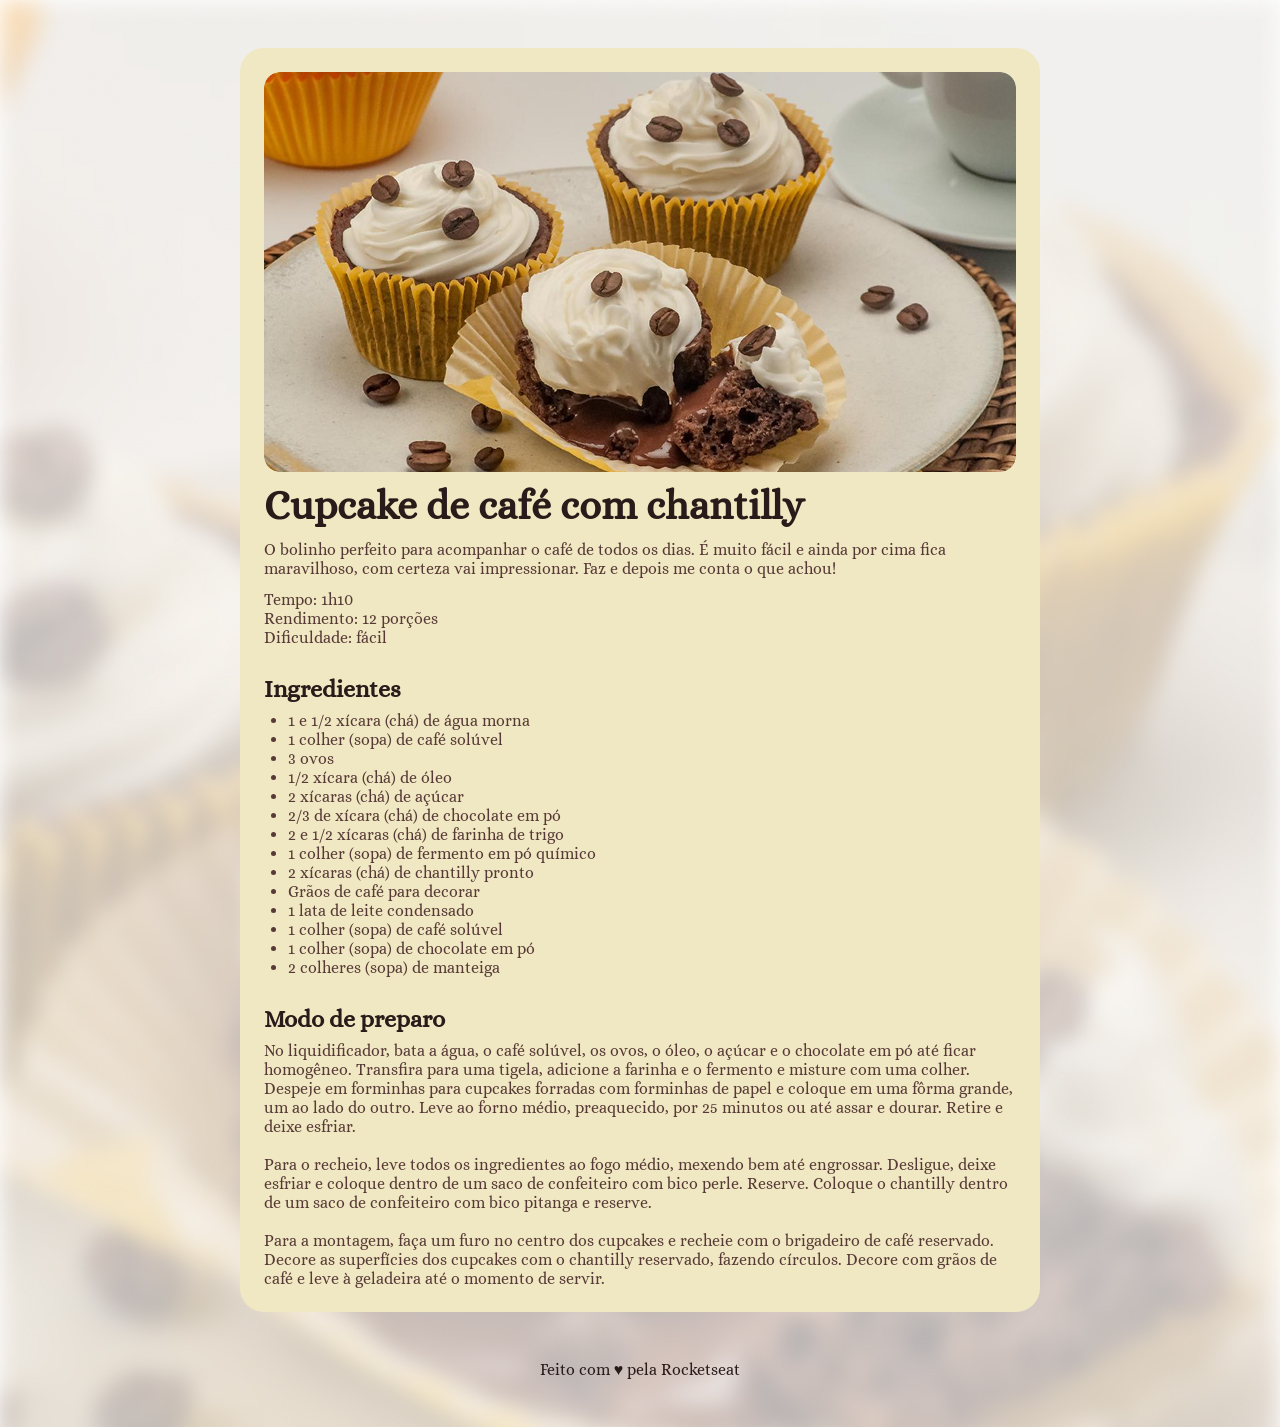
<file: index.html>
<!DOCTYPE html>
<html lang="pt-BR">
<head>
  <meta charset="UTF-8">
  <meta name="viewport" content="width=device-width, initial-scale=1.0">
  <title>Página de receita</title>
  <link rel="preconnect" href="https://fonts.googleapis.com">
<link rel="preconnect" href="https://fonts.gstatic.com" crossorigin>
<link href="https://fonts.googleapis.com/css2?family=Alice&display=swap" rel="stylesheet">
  <link rel="stylesheet" href="style.css">
<body>
  <div id="page">
    <img src="assets/main-image.jpg" alt="Imagem de um cupcake de café com chantilly"
    <main>
      <section id="about">
       <h1>Cupcake de café com chantilly</h1>
       <p>O bolinho perfeito para acompanhar o café de todos os dias. É muito fácil e ainda por cima fica maravilhoso, com certeza vai impressionar. Faz e depois me conta o que achou!</p>

       <p>
        Tempo: 1h10 <br>
        Rendimento: 12 porções <br>
        Dificuldade: fácil        
       </p> 
      </section>
      <section id="ingredients">
        <h2>Ingredientes</h2>
        <ul>
         <li>1 e 1/2 xícara (chá) de água morna</li>
         <li>1 colher (sopa) de café solúvel</li>
         <li>3 ovos</li>
         <li>1/2 xícara (chá) de óleo</li>
         <li>2 xícaras (chá) de açúcar</li>
         <li>2/3 de xícara (chá) de chocolate em pó</li>
         <li>2 e 1/2 xícaras (chá) de farinha de trigo</li>
         <li>1 colher (sopa) de fermento em pó químico</li>
         <li>2 xícaras (chá) de chantilly pronto</li>
         <li>Grãos de café para decorar</li>
         <li>1 lata de leite condensado</li>
         <li>1 colher (sopa) de café solúvel</li>
         <li>1 colher (sopa) de chocolate em pó</li>
         <li>2 colheres (sopa) de manteiga</li>
        </ul>
      </section>
      <section id="preparation">
        <h2>Modo de preparo</h2>
        <p>
          No liquidificador, bata a água, o café solúvel, os ovos, o óleo, o açúcar e o chocolate em pó até ficar homogêneo. Transfira para uma tigela, adicione a farinha e o fermento e misture com uma colher. Despeje em forminhas para cupcakes forradas com forminhas de papel e coloque em uma fôrma grande, um ao lado do outro. Leve ao forno médio, preaquecido, por 25 minutos ou até assar e dourar. Retire e deixe esfriar. <br><br>
          Para o recheio, leve todos os ingredientes ao fogo médio, mexendo bem até engrossar. Desligue, deixe esfriar e coloque dentro de um saco de confeiteiro com bico perle. Reserve. Coloque o chantilly dentro de um saco de confeiteiro com bico pitanga e reserve.
          <br><br> 
          Para a montagem, faça um furo no centro dos cupcakes e recheie com o brigadeiro de café reservado. Decore as superfícies dos cupcakes com o chantilly reservado, fazendo círculos. Decore com grãos de café e leve à geladeira até o momento de servir.
        </p>
      </section>
    </main>

  </div>
  <footer>
    Feito com ♥ pela Rocketseat
  </footer>
</body>
</html>
</file>
<file: style.css>
* {
  margin: 0;
  padding: 0;
  box-sizing: border-box;
}

:root {
   font-family: "Alice", serif;
   color: #573A37;
}

body {
  background-image: url('assets/bg-image\ \(1\).jpg');
  background-size: cover;
}

#page {
  box-sizing: border-box;
  max-width: 800px;
  width: 90%;
  padding: 24px;
  background-color: #f0e8c2;
  border-radius: 24px;
  margin: 48px auto;
}

img {
  border-radius: 16px;
}

main {
  padding: 16px;
}

section + section {
  margin-top: 24px;
}

#about p + p {
  margin-top: 12px;
}

h1 {
 line-height: 150%;
 font-size: 40px;
 margin-bottom: 4px;
}

h2 {
  font-size: 24px;
}

h1, h2 {
  color: #291b1a;
  margin-bottom: 4px;
  line-height: 150%;
}

ul {
  padding-left: 24px;
}

footer {
  color: #291b1a;
  text-align: center;
  padding-bottom: 48px;
}
</file>
